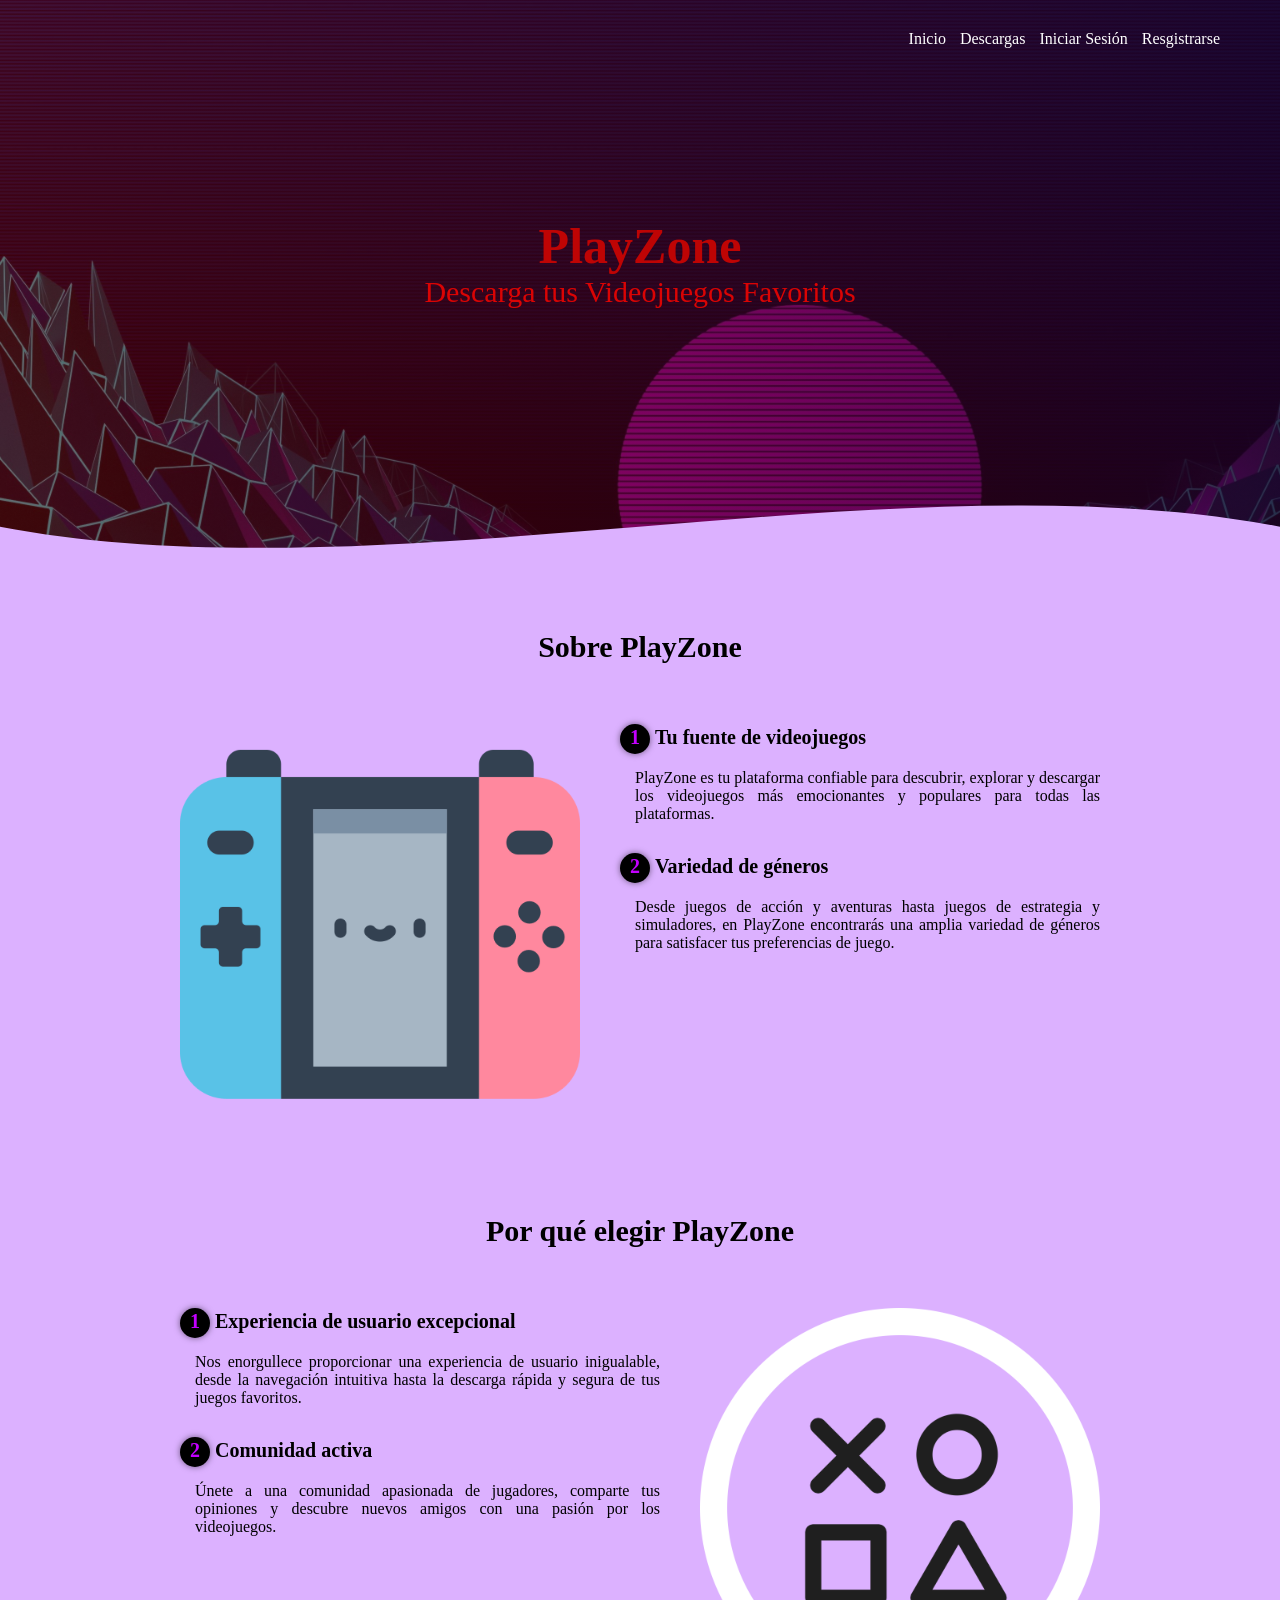
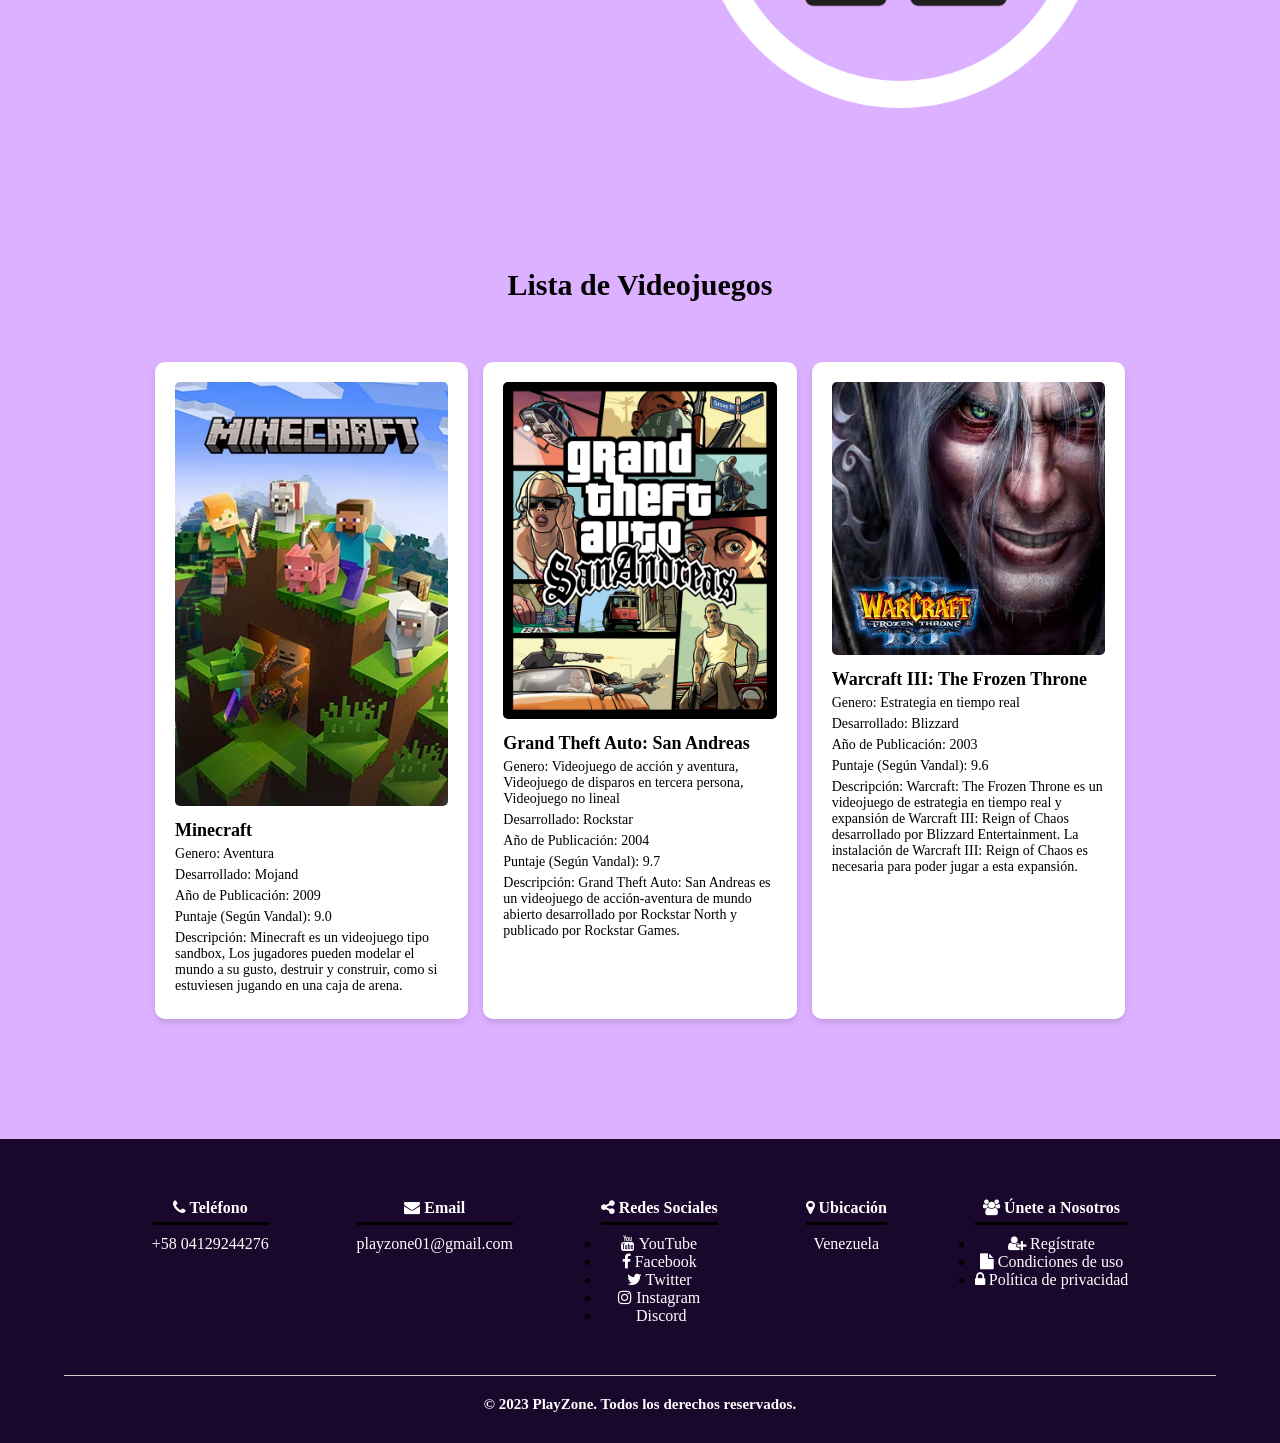
<file: index.html>
<!DOCTYPE html>
<html lang="es">
<head>
    <meta charset="UTF-8">
    <meta name="viewport" content="width=device-width, initial-scale=1.0">
    <meta http-equiv="X-UA-Compatible" content="ie=edge">
    <title>PlayZone - Descarga tus Videojuegos Favoritos</title>
    <link rel="shortcut icon" href="img/ico.png" type="image/x-icon">
    <link rel="stylesheet" href="css/estilos.css">
    <link rel="stylesheet" href="https://cdnjs.cloudflare.com/ajax/libs/font-awesome/4.7.0/css/font-awesome.min.css">
    <link href="https://fonts.googleapis.com/css?family=Open+Sans:300,400,700,800&display=swap" rel="stylesheet">
</head>
<body>
    <header>
        <nav>
            <a href="index.html">Inicio</a>
            <a href="login/register.php">Descargas</a>
            <a href="login/login.php">Iniciar Sesión</a>
            <a href="login/register.php">Resgistrarse</a>
        </nav>
        <section class="textos-header">
            <h1>PlayZone</h1>
            <h2>Descarga tus Videojuegos Favoritos</h2>
        </section>
        <div class="wave" style="height: 110px; overflow: hidden;"><svg viewBox="0 0 500 150" preserveAspectRatio="none"
                style="height: 100%; width: 100%;">
                <path d="M0.00,49.98 C150.00,150.00 349.20,-50.00 500.00,49.98 L500.00,150.00 L0.00,150.00 Z"
                    style="stroke: none; fill: rgb(220, 177, 255);"></path>
            </svg></div>
    </header>
    <main>
        <section class="contenedor sobre-nosotros">
            <h2 class="titulo">Sobre PlayZone</h2>
            <div class="contenedor-sobre-nosotros">
                <img src="img/ilutracion1.png" alt="" class="imagen-about-us">
                <div class="contenido-textos">
                    <h3><span>1</span>Tu fuente de videojuegos</h3>
                    <p>PlayZone es tu plataforma confiable para descubrir, explorar y descargar los videojuegos más emocionantes y populares para todas las plataformas.</p>
                    <h3><span>2</span>Variedad de géneros</h3>
                    <p>Desde juegos de acción y aventuras hasta juegos de estrategia y simuladores, en PlayZone encontrarás una amplia variedad de géneros para satisfacer tus preferencias de juego.</p>
                </div>
            </div>
        </section>
        
        <!-- Aquí puedes agregar más contenido relacionado con videojuegos -->
        
        <section class="contenedor sobre-nosotros">
            <h2 class="titulo">Por qué elegir PlayZone</h2>
            <div class="contenedor-sobre-nosotros">
                <div class="contenido-textos">
                    <h3><span>1</span>Experiencia de usuario excepcional</h3>
                    <p>Nos enorgullece proporcionar una experiencia de usuario inigualable, desde la navegación intuitiva hasta la descarga rápida y segura de tus juegos favoritos.</p>
                    <h3><span>2</span>Comunidad activa</h3>
                    <p>Únete a una comunidad apasionada de jugadores, comparte tus opiniones y descubre nuevos amigos con una pasión por los videojuegos.</p>
                </div>
                <img src="img/ilutracion2.png" alt="" class="imagen-about-us">
            </div>
        </section>

        <section class="portafolio">
            <div class="contenedor">
                <h2 class="titulo">Lista de Videojuegos</h2>
                <div class="galeria-port">

                    <div class="videojuego">
                        <img src="img/img1.avif" alt="">
                        <div class="info-videojuego">
                            <h3>Minecraft</h3>
                            <p>Genero: Aventura</p>
                            <p>Desarrollado: Mojand</p>
                            <p>Año de Publicación: 2009</p>
                            <p>Puntaje (Según Vandal): 9.0</p>
                            <p>Descripción: Minecraft es un videojuego tipo sandbox, Los jugadores pueden modelar el mundo a su gusto,
                                 destruir y construir, como si estuviesen jugando en una caja de arena.</p>
                        </div>
                    </div>
                    <div class="videojuego">
                        <img src="img/img2.webp" alt="">
                        <div class="info-videojuego">
                            <h3>Grand Theft Auto: San Andreas</h3>
                            <p>Genero:  Videojuego de acción y aventura, Videojuego de disparos en tercera persona, Videojuego no lineal</p>
                            <p>Desarrollado: Rockstar</p>
                            <p>Año de Publicación: 2004</p>
                            <p>Puntaje (Según Vandal): 9.7</p>
                            <p>Descripción: Grand Theft Auto: San Andreas es un videojuego de acción-aventura de 
                                mundo abierto desarrollado por Rockstar North y publicado por Rockstar Games.
                            </p>
                        </div>
                    </div>
                    <div class="videojuego">
                        <img src="img/img3.jpg" alt="">
                        <div class="info-videojuego">
                            <h3>Warcraft III: The Frozen Throne</h3>
                            <p>Genero: Estrategia en tiempo real</p>
                            <p>Desarrollado: Blizzard</p>
                            <p>Año de Publicación: 2003</p>
                            <p>Puntaje (Según Vandal): 9.6</p>
                            <p>Descripción: Warcraft: The Frozen Throne es un videojuego de estrategia en tiempo real y expansión de
                                 Warcraft III: Reign of Chaos desarrollado por Blizzard Entertainment. La instalación de Warcraft III: Reign of Chaos es necesaria para poder jugar a esta expansión.</p>
                        </div>
                </div>
            </div>
        
        
        </section>
        

    </main>
    <footer>
        <div class="contenedor-footer">
                <div class="content-foo">
                    <h4><i class="fa fa-phone"></i> Teléfono</h4>
                    <p>+58 04129244276</p>
                </div>
                <div class="content-foo">
                    <h4><i class="fa fa-envelope"></i> Email</h4>
                    <p>playzone01@gmail.com</p>
                </div>
                <div class="content-foo">
                    <h4><i class="fa fa-share-alt"></i> Redes Sociales</h4>
                    <ul>
                        <li><a href="#"><i class="fa fa-youtube"></i> YouTube</a></li>
                        <li><a href="#"><i class="fa fa-facebook"></i> Facebook</a></li>
                        <li><a href="#"><i class="fa fa-twitter"></i> Twitter</a></li>
                        <li><a href="#"><i class="fa fa-instagram"></i> Instagram</a></li>
                        <li><a href="#"><i class="fa fa-discord"></i> Discord</a></li>
                    </ul>
                </div>
                <div class="content-foo">
                    <h4><i class="fa fa-map-marker"></i> Ubicación</h4>
                    <p>Venezuela</p>
                </div>
                <div class="content-foo">
                    <h4><i class="fa fa-users"></i> Únete a Nosotros</h4>
                    <ul>
                        <li><a href="login/register.php"><i class="fa fa-user-plus"></i> Regístrate</a></li>
                        <li><a href="condiciones_uso.php"><i class="fa fa-file"></i> Condiciones de uso</a></li>
                        <li><a href="politica_privacidad.php"><i class="fa fa-lock"></i> Política de privacidad</a></li>
                    </ul>
                </div>
            </div>            
        </div>
        
        <h2 class="titulo-final">&copy; 2023 PlayZone. Todos los derechos reservados.</h2>
    </footer>
    
</body>
</html>
</file>
<file: css/estilos.css>
* {
    margin: 0;
    padding: 0;
    box-sizing: border-box;
}

body {
    font-family:'Segoe UI';
    background-color: rgb(220, 177, 255);
}

.contenedor {
    padding: 60px 0;
    width: 90%;
    max-width: 1000px;
    margin: auto;
    overflow: hidden;
}

.titulo {
    color: #000000;
    font-size: 30px;
    text-align: center;
    margin-bottom: 60px;
}

/* Header */

header {
    width: 100%;
    height: 600px;
    background: #bc4e9c;
    /* fallback for old browsers */
    background: -webkit-linear-gradient(to right, hsla(0, 100%, 22%, 0.541), hsla(295, 94%, 7%, 0.801)), url(../img/portada.jpg);
    /* Chrome 10-25, Safari 5.1-6 */
    background: linear-gradient(to right, hsla(0, 100%, 22%, 0.541), hsla(295, 94%, 7%, 0.801)), url(../img/portada.jpg);
    /* W3C, IE 10+/ Edge, Firefox 16+, Chrome 26+, Opera 12+, Safari 7+ */
    background-size: cover;
    background-attachment: fixed;
    position: relative;
}

nav{
    text-align: right;
    padding: 30px 50px 0 0;
}

nav > a{
    color:#fff;
    font-weight: 300;
    text-decoration: none;
    margin-right: 10px;
}

nav > a:hover{
    text-decoration: underline;
}

header .textos-header{
    display: flex;
    height: 430px;
    width: 100%;
    align-items: center;
    justify-content: center;
    flex-direction: column;
    text-align: center;
}

.textos-header h1{
    font-size: 50px;
    color:#be0404;
}

.textos-header h2{
    font-size: 30px;
    font-weight: 300;
    color:#da0404;
}

.wave{
    position: absolute;
    bottom: 0;
    width: 100%;
}

/* About us */

main .sobre-nosotros{
    padding: 30px 0 60px 0;
    color: aqua;
}

.contenedor-sobre-nosotros{
    display: flex;
    justify-content: space-evenly;
    
}

.imagen-about-us{
    width: 40%;
    position: left;
    
}

.sobre-nosotros .contenido-textos{
    width: 48%;
    
}

.contenido-textos h3{
    margin-bottom: 15px;
    color:#000000;
    font-size: 20px;
    
}

.contenido-textos h3 span{
    background: #000000;
    color: #c300ff;
    border-radius: 50%;
    display: inline-block;
    text-align: center;
    width: 30px;
    height: 30px;
    padding: 2px;
    box-shadow: 0 0 6px 0 rgba(0, 0, 0, .5);
    margin-right: 5px;
}

.contenido-textos p{
    padding: 0px 0px 30px 15px;
    font-weight: 300;
    text-align: justify;
    color: black;
    font-weight: 500;
}

/* footer */

footer{
    background: rgb(26, 7, 44);
    padding: 60px 0 30px 0;
    margin: auto;
    overflow: hidden;
}

.contenedor-footer{
    display: flex;
    width: 90%;
    justify-content: space-evenly;
    margin: auto;
    padding-bottom: 50px;
    border-bottom: 1px solid #ccc;
}

.content-foo{
    text-align: center;
}

.content-foo h4{
    color: #ffffff;
    border-bottom: 3px solid #000000;
    padding-bottom: 5px;
    margin-bottom: 10px;
}

.content-foo p{
    color: #ffffff;
}

.titulo-final{
    text-align: center;
    font-size: 15px;
    margin: 20px 0 0 0;
    color: #ffffff;
}

@media screen and (max-width:900px){
    header{
        background-position: center;
    }

    .contenedor-sobre-nosotros{
        flex-direction: column;
        justify-content: center;
        align-items: center;
    }

    .sobre-nosotros .contenido-textos{
        width: 90%;
    }

    .imagen-about-us{
        width: 90%;
    }

        /* Galeria */

    .imagen-port{
        width: 95%;
    }


}


@media screen and (max-width:500px){
    nav{
        text-align: center;
        padding: 30px 0 0 0;
    }

    nav > a{
        margin-right: 5px;
    }

    .textos-header h1{
        font-size: 35px;
    }

    .textos-header h2{
        font-size: 20px;
    }

    /* ABOUT US */

    .imagen-about-us{
        margin-bottom: 60px;
        width: 99%;
    }

    .sobre-nosotros .contenido-textos{
        width: 95%;
    }

    /* Footer */

    .contenedor-footer{
        flex-direction: column;
        border: none;
    }

    .content-foo{
        margin-bottom: 20px;
        text-align: center;
    }

    .content-foo h4{
        border: none;
    }

    .content-foo p{
        color: #ccc;
        border-bottom: 1px solid #f2f2f2;
        padding-bottom: 20px;
    }

    .titulo-final{
        font-size: 20px;
    }
}


/* Galeria */


.portafolio{
    background: rgb(220, 177, 255);
}

.galeria-port{
    display: flex;
    justify-content: space-evenly;
    flex-wrap: wrap;
}

.portafolio {
    background: rgb(220, 177, 255);
    padding: 40px 0; /* Espaciado interno superior e inferior */
}

.galeria-port {
    display: flex;
    justify-content: space-evenly;
    flex-wrap: wrap;
}

/* Estilos para cada videojuego */
.videojuego {
    width: calc(33.33% - 20px); /* Ancho de cada videojuego (ajustable) */
    margin-bottom: 20px; /* Espaciado inferior entre videojuegos */
    background-color: #fff;
    padding: 20px;
    border-radius: 10px;
    box-shadow: 0 4px 6px rgba(0, 0, 0, 0.1);
    transition: transform 0.3s ease;
}

.videojuego:hover {
    transform: scale(1.05); /* Efecto de aumento al pasar el mouse */
}

.videojuego img {
    max-width: 100%; /* Ajusta el tamaño máximo de la imagen */
    height: auto;
    border-radius: 5px;
}

.info-videojuego h3 {
    font-size: 18px;
    margin-top: 10px;
}

.info-videojuego p {
    font-size: 14px;
    margin: 5px 0;
}

a {
    text-decoration: none;
    color: #ffffff;
}
</file>
